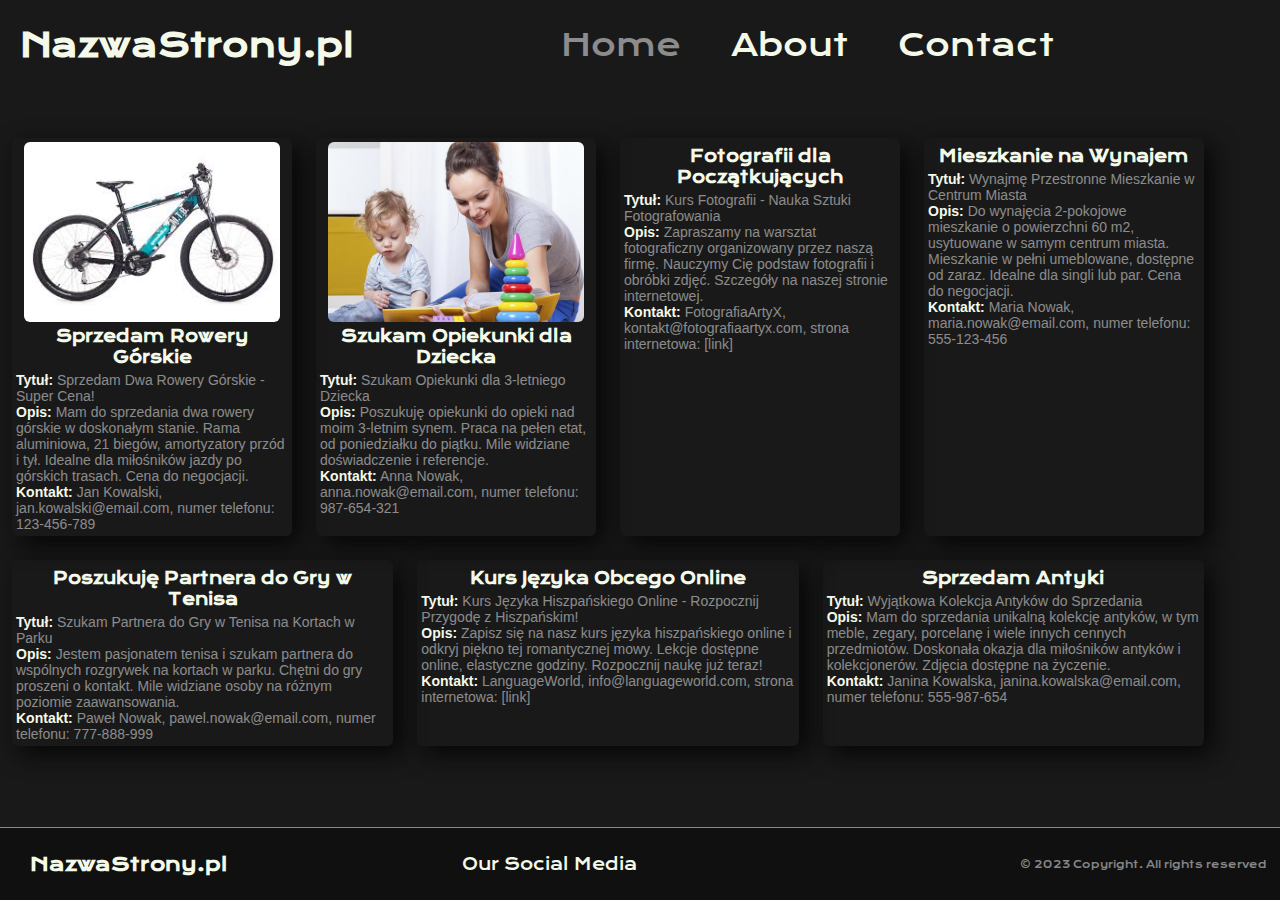
<file: index.html>
<!DOCTYPE html>
<html lang="en">
<head>
    <meta charset="UTF-8">
    <meta name="viewport" content="width=device-width, initial-scale=1.0">
    <link href="index.css" rel="stylesheet">

    <link rel="stylesheet" href="https://cdnjs.cloudflare.com/ajax/libs/font-awesome/6.4.2/css/all.min.css" integrity="sha512-z3gLpd7yknf1YoNbCzqRKc4qyor8gaKU1qmn+CShxbuBusANI9QpRohGBreCFkKxLhei6S9CQXFEbbKuqLg0DA==" crossorigin="anonymous" referrerpolicy="no-referrer" />

    <title>Home</title>
</head>
<body>

    <header>
        <nav>
            <h1>NazwaStrony.pl</h1>
            <ul class="menu-ul">
                <li class="menu-li" id="home"><a class="menu-links" href="index.html">Home</a></li>
                <li class="menu-li"><a class="menu-links" href="about.html">About</a></li>
                <li class="menu-li"><a class="menu-links" href="contact.html">Contact</a></li>
            </ul>
        </nav>
    </header>

    <section>

    <ol id="cards-box">
    
    <div class="cards">
        <img src="rower.jpg" alt="Rower Górski">
        <h4>Sprzedam Rowery Górskie</h4>
        <p class="cards-info"><strong>Tytuł:</strong> Sprzedam Dwa Rowery Górskie - Super Cena!</p>
        <p class="cards-info"><strong>Opis:</strong> Mam do sprzedania dwa rowery górskie w doskonałym stanie. Rama aluminiowa, 21 biegów, amortyzatory przód i tył. Idealne dla miłośników jazdy po górskich trasach. Cena do negocjacji.</p>
        <p class="cards-info"><strong>Kontakt:</strong> Jan Kowalski, jan.kowalski@email.com, numer telefonu: 123-456-789</p>
    </div>

    <div class="cards">
        <img src="opiekunka.jpg" alt="Rower Górski">
        <h4>Szukam Opiekunki dla Dziecka</h4>
        <p class="cards-info"><strong>Tytuł:</strong> Szukam Opiekunki dla 3-letniego Dziecka</p>
        <p class="cards-info"><strong>Opis:</strong> Poszukuję opiekunki do opieki nad moim 3-letnim synem. Praca na pełen etat, od poniedziałku do piątku. Mile widziane doświadczenie i referencje.</p>
        <p class="cards-info"><strong>Kontakt:</strong> Anna Nowak, anna.nowak@email.com, numer telefonu: 987-654-321</p>
    </div>

    <div class="cards">
        <h4>Fotografii dla Początkujących</h4>
        <p class="cards-info"><strong>Tytuł:</strong> Kurs Fotografii - Nauka Sztuki Fotografowania</p>
        <p class="cards-info"><strong>Opis:</strong> Zapraszamy na warsztat fotograficzny organizowany przez naszą firmę. Nauczymy Cię podstaw fotografii i obróbki zdjęć. Szczegóły na naszej stronie internetowej.</p>
        <p class="cards-info"><strong>Kontakt:</strong> FotografiaArtyX, kontakt@fotografiaartyx.com, strona internetowa: [link]</p>
    </div>

    <div class="cards">
        <h4>Mieszkanie na Wynajem</h4>
        <p class="cards-info"><strong>Tytuł:</strong> Wynajmę Przestronne Mieszkanie w Centrum Miasta</p>
        <p class="cards-info"><strong>Opis:</strong> Do wynajęcia 2-pokojowe mieszkanie o powierzchni 60 m2, usytuowane w samym centrum miasta. Mieszkanie w pełni umeblowane, dostępne od zaraz. Idealne dla singli lub par. Cena do negocjacji.</p>
        <p class="cards-info"><strong>Kontakt:</strong> Maria Nowak, maria.nowak@email.com, numer telefonu: 555-123-456</p>
    </div>

    <div class="cards">
        <h4>Poszukuję Partnera do Gry w Tenisa</h4>
        <p class="cards-info"><strong>Tytuł:</strong> Szukam Partnera do Gry w Tenisa na Kortach w Parku</p>
        <p class="cards-info"><strong>Opis:</strong> Jestem pasjonatem tenisa i szukam partnera do wspólnych rozgrywek na kortach w parku. Chętni do gry proszeni o kontakt. Mile widziane osoby na różnym poziomie zaawansowania.</p>
        <p class="cards-info"><strong>Kontakt:</strong> Paweł Nowak, pawel.nowak@email.com, numer telefonu: 777-888-999</p>
    </div>

    <div class="cards">
        <h4>Kurs Języka Obcego Online</h4>
        <p class="cards-info"><strong>Tytuł:</strong> Kurs Języka Hiszpańskiego Online - Rozpocznij Przygodę z Hiszpańskim!</p>
        <p class="cards-info"><strong>Opis:</strong> Zapisz się na nasz kurs języka hiszpańskiego online i odkryj piękno tej romantycznej mowy. Lekcje dostępne online, elastyczne godziny. Rozpocznij naukę już teraz!</p>
        <p class="cards-info"><strong>Kontakt:</strong> LanguageWorld, info@languageworld.com, strona internetowa: [link]</p>
    </div>

    <div class="cards">
        <h4>Sprzedam Antyki</h4>
        <p class="cards-info"><strong>Tytuł:</strong> Wyjątkowa Kolekcja Antyków do Sprzedania</p>
        <p class="cards-info"><strong>Opis:</strong> Mam do sprzedania unikalną kolekcję antyków, w tym meble, zegary, porcelanę i wiele innych cennych przedmiotów. Doskonała okazja dla miłośników antyków i kolekcjonerów. Zdjęcia dostępne na życzenie.</p>
        <p class="cards-info"><strong>Kontakt:</strong> Janina Kowalska, janina.kowalska@email.com, numer telefonu: 555-987-654</p>
    </div>

    </ol>
    </section>

    <footer>
        <h3>NazwaStrony.pl</h3>
        <ul>
            <li><p>Our Social Media</p></li>
            <li><a class="footer-links" href="#"><i class="fa-brands fa-facebook"></i></a></li>
            <li><a class="footer-links" href="#"><i class="fa-brands fa-instagram"></i></a></li>
            <li><a class="footer-links" href="#"><i class="fa-brands fa-twitter"></i></a></li>
        </ul>

        <p class="copyright-info">© 2023 Copyright. All rights reserved</p>
        
    </footer>


    
</body>
</html>
</file>
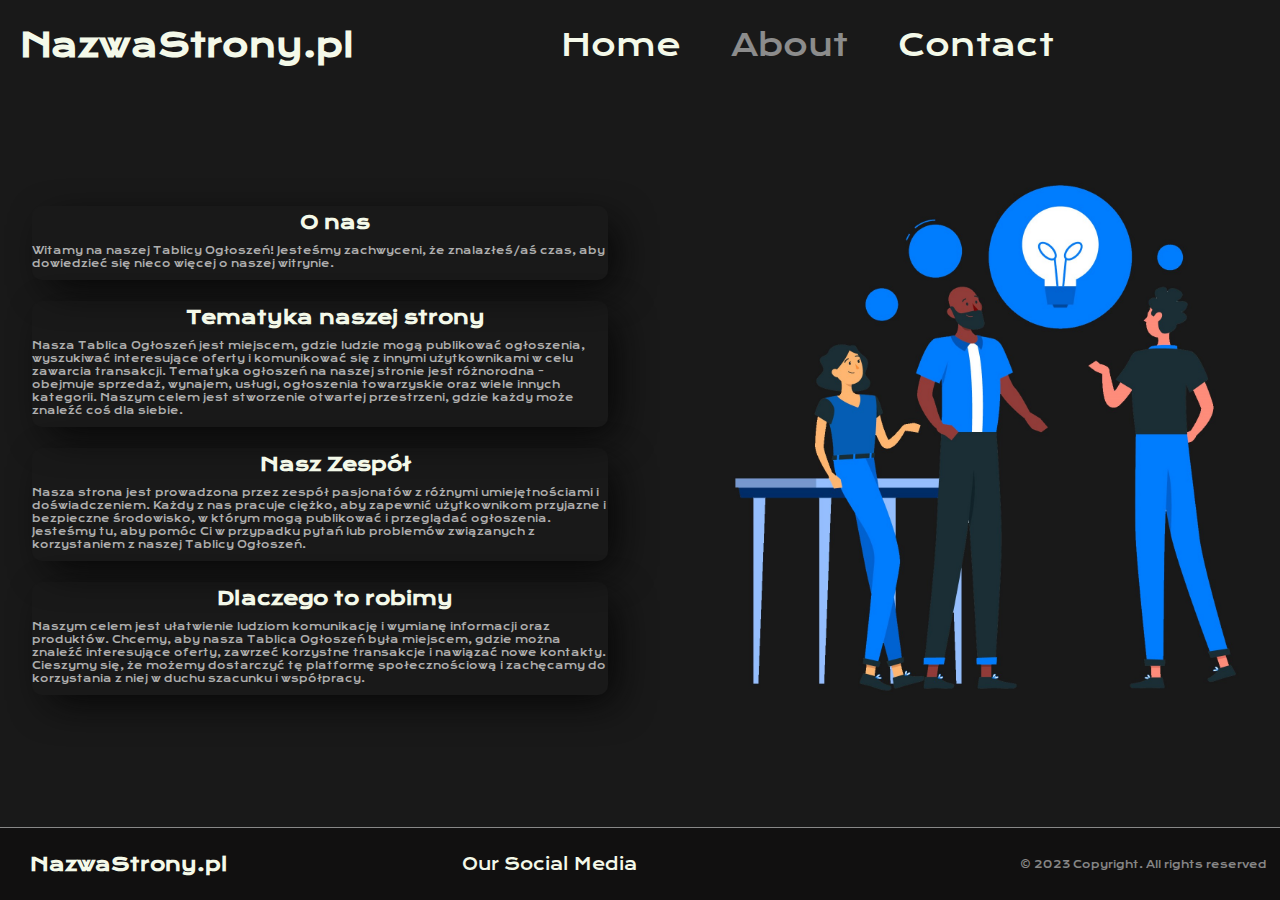
<file: about.html>
<!DOCTYPE html>
<html lang="en">
<head>
    <meta charset="UTF-8">
    <meta name="viewport" content="width=device-width, initial-scale=1.0">
    <link href="about.css" rel="stylesheet">

    <link rel="stylesheet" href="https://cdnjs.cloudflare.com/ajax/libs/font-awesome/6.4.2/css/all.min.css" integrity="sha512-z3gLpd7yknf1YoNbCzqRKc4qyor8gaKU1qmn+CShxbuBusANI9QpRohGBreCFkKxLhei6S9CQXFEbbKuqLg0DA==" crossorigin="anonymous" referrerpolicy="no-referrer" />

    <title>About</title>
</head>
<body>

    <header>
        <nav>
            <h1>NazwaStrony.pl</h1>
            <ul class="menu-ul">
                <li class="menu-li"><a class="menu-links" href="index.html">Home</a></li>
                <li class="menu-li" id="about"><a class="menu-links" href="about.html">About</a></li>
                <li class="menu-li"><a class="menu-links" href="contact.html">Contact</a></li>
            </ul>
        </nav>
    </header>

    <section>
            <aside></aside>

        <div class="box">

            <div class="cards">
                <h3 class="about-info">O nas</h3>
                <p class="about-text">Witamy na naszej Tablicy Ogłoszeń! Jesteśmy zachwyceni, że znalazłeś/aś czas, aby dowiedzieć się nieco więcej o naszej witrynie.</p>
            </div><br>

            <div class="cards">
                <h3 class="about-info">Tematyka naszej strony</h3>
                <p class="about-text">Nasza Tablica Ogłoszeń jest miejscem, gdzie ludzie mogą publikować ogłoszenia, wyszukiwać interesujące oferty i komunikować się z innymi użytkownikami w celu zawarcia transakcji. Tematyka ogłoszeń na naszej stronie jest różnorodna - obejmuje sprzedaż, wynajem, usługi, ogłoszenia towarzyskie oraz wiele innych kategorii. Naszym celem jest stworzenie otwartej przestrzeni, gdzie każdy może znaleźć coś dla siebie.</p>
            </div><br>
        
            <div class="cards">
                <h3 class="about-info">Nasz Zespół</h3>
                <p class="about-text">Nasza strona jest prowadzona przez zespół pasjonatów z różnymi umiejętnościami i doświadczeniem. Każdy z nas pracuje ciężko, aby zapewnić użytkownikom przyjazne i bezpieczne środowisko, w którym mogą publikować i przeglądać ogłoszenia. Jesteśmy tu, aby pomóc Ci w przypadku pytań lub problemów związanych z korzystaniem z naszej Tablicy Ogłoszeń. </p>
            </div><br>

            <div class="cards">
                <h3 class="about-info">Dlaczego to robimy</h3>
                <p class="about-text">Naszym celem jest ułatwienie ludziom komunikację i wymianę informacji oraz produktów. Chcemy, aby nasza Tablica Ogłoszeń była miejscem, gdzie można znaleźć interesujące oferty, zawrzeć korzystne transakcje i nawiązać nowe kontakty. Cieszymy się, że możemy dostarczyć tę platformę społecznościową i zachęcamy do korzystania z niej w duchu szacunku i współpracy.</p>
            </div>

        </div>
    </section>

    <footer>
        <h3>NazwaStrony.pl</h3>
        <ul>
            <li><p class="footer-social">Our Social Media</p></li>
            <li><a class="footer-links" href="#"><i class="fa-brands fa-facebook"></i></a></li>
            <li><a class="footer-links" href="#"><i class="fa-brands fa-instagram"></i></a></li>
            <li><a class="footer-links" href="#"><i class="fa-brands fa-twitter"></i></a></li>
        </ul>

        <p class="copyright-info">© 2023 Copyright. All rights reserved</p>
        
    </footer>


    
</body>
</html>
</file>
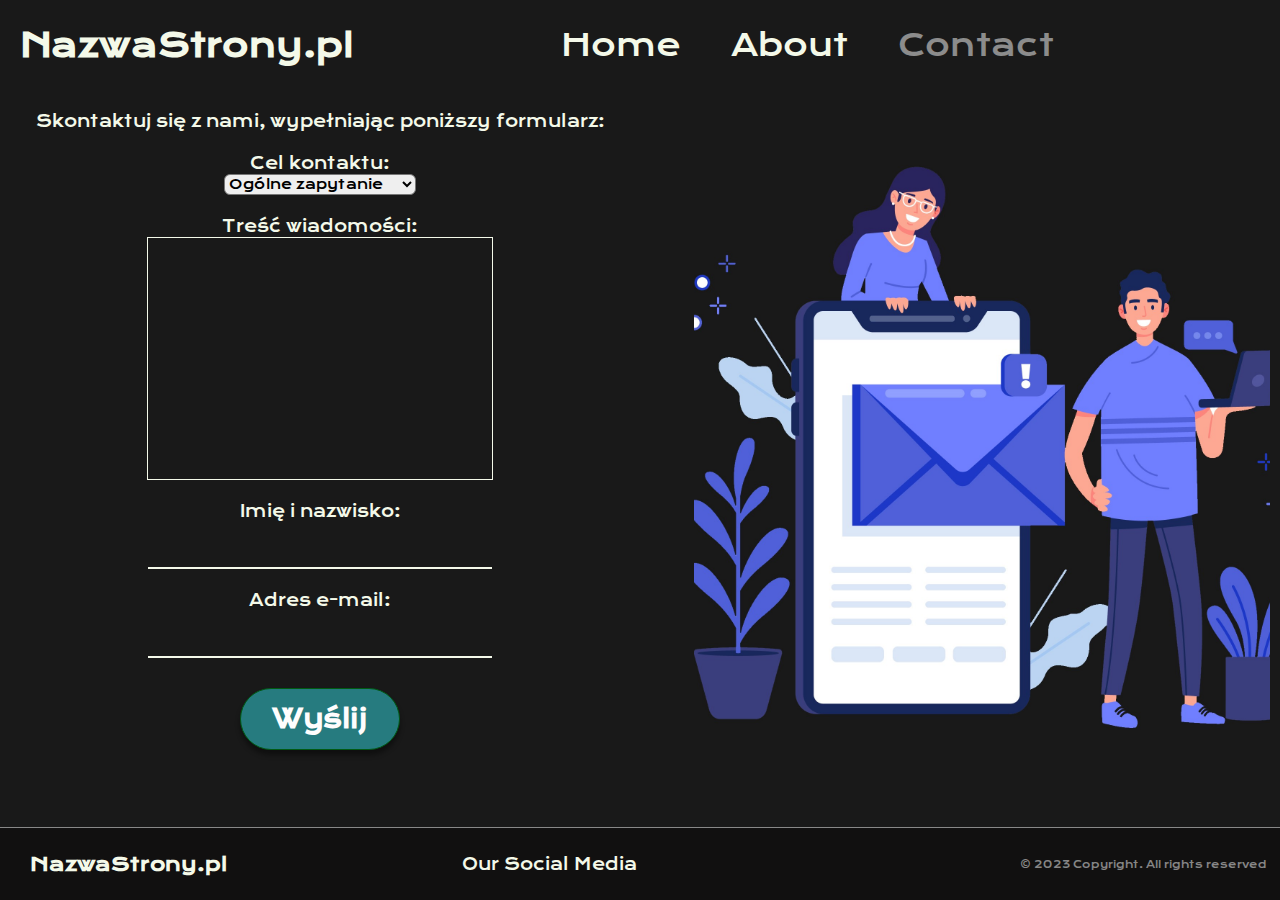
<file: contact.html>
<!DOCTYPE html>
<html lang="en">
<head>
    <meta charset="UTF-8">
    <meta name="viewport" content="width=device-width, initial-scale=1.0">
    <link href="contact.css" rel="stylesheet">

    <link rel="stylesheet" href="https://cdnjs.cloudflare.com/ajax/libs/font-awesome/6.4.2/css/all.min.css" integrity="sha512-z3gLpd7yknf1YoNbCzqRKc4qyor8gaKU1qmn+CShxbuBusANI9QpRohGBreCFkKxLhei6S9CQXFEbbKuqLg0DA==" crossorigin="anonymous" referrerpolicy="no-referrer" />

    <title>Contact</title>
</head>
<body>

    <header>
        <nav>
            <h1>NazwaStrony.pl</h1>
            <ul class="menu-ul">
                <li class="menu-li"><a class="menu-links" href="index.html">Home</a></li>
                <li class="menu-li"><a class="menu-links" href="about.html">About</a></li>
                <li class="menu-li" id="contact"><a class="menu-links" href="contact.html">Contact</a></li>
            </ul>
        </nav>
    </header>

    <section>

        <aside></aside>
    
        <form>

        <br><p>Skontaktuj się z nami, wypełniając poniższy formularz:</p><br>
        
            <label for="contact_reason">Cel kontaktu:</label>
            <select id="contact_reason" name="contact_reason">
                <option value="Ogólne">Ogólne zapytanie</option>
                <option value="Wsparcie techniczne">Wsparcie techniczne</option>
                <option value="Reklamacja">Reklamacja</option>
                <option value="Inne">Inne</option>
            </select><br>
    
            <label for="message">Treść wiadomości:</label>
            <textarea id="message" name="message" rows="4" cols="50"></textarea><br>
    
            <label for="name">Imię i nazwisko:</label>
            <input type="text" class="form-control" name="name" required><br>
    
            <label for="email">Adres e-mail:</label>
            <input type="email" class="form-control" name="email" required><br>
    
            <input id="submit" type="submit" value="Wyślij">
        </form>

    </section>

    <footer>
        <h3>NazwaStrony.pl</h3>
        <ul>
            <li><p>Our Social Media</p></li>
            <li><a class="footer-links" href="#"><i class="fa-brands fa-facebook"></i></a></li>
            <li><a class="footer-links" href="#"><i class="fa-brands fa-instagram"></i></a></li>
            <li><a class="footer-links" href="#"><i class="fa-brands fa-twitter"></i></a></li>
        </ul>

        <p class="copyright-info">© 2023 Copyright. All rights reserved</p>
        
    </footer>


    
</body>
</html>
</file>
<file: index.css>
@import url("https://fonts.googleapis.com/css2?family=Krona+One&display=swap");

*{
    margin: 0;
    padding: 0;
    font-family: "Krona One";
    /* border: 1px solid red; */
}
body{
    background-color: #191919;
    overflow-x: hidden;
}

nav{
    height: 10vh;
    display: flex;
    justify-content: space-between;
    align-items: center;
    padding: 0 20px;
}

.menu-ul{
    list-style: none;
    display: flex;
    justify-content: center;
    align-items: center;
    gap: 50px;
    flex-grow: 1;
}
.menu-li{
    margin-top: 0;
}

.menu-links{
    font-size: 30px;
    text-decoration: none;
    color: #F4F9E9;
}
#home a.menu-links {
    color: #ffffff80;
}

#home a.menu-links:hover{
    border-color: #ffffff80;
}

.menu-links:hover{
    border-bottom: 2px solid #F4F9E9;
}

h1, h3{
    color: #F4F9E9;
}

section{
    color: #F4F9E9;
}

#cards-box{
    text-decoration: none;
    list-style-type: none;
    position: relative;
    overflow-wrap: break-word;
    word-wrap: break-word;
    white-space: normal !important;
    list-style-type: none;
    display: flex;
    flex-wrap: wrap;
}

section{
    width: 95vw;
    position: relative;
    margin-top: 4vh;
}

.cards{
    border-radius: 6px;
    flex: 1 0 20vw;
    margin: 12px 12px;
    padding: 4px 4px;
    box-shadow: 8px 8px 24px 0px rgba(6, 6, 6, 1);
}

h4{
    text-align: center;
    padding: 4px 0;
}
.cards-info{
    color: #ffffff80;
}
strong{
    color: #F4F9E9;
}

.cards-info, strong{
    font-size: 14px;
    font-family: Arial, Helvetica, sans-serif;
}

.cards img {
    width: 20vw;
    height: 20vh;
    display: block;
    margin: 0 auto; 
    border-radius: 6px;
}

.cards:hover{
    background-color: #000000;
    cursor: pointer;
}


footer{
    border-top: 1px solid #ffffff80;
    height: 8vh;
    width: 100vw;
    position: absolute;
    bottom: 0;
    background-color: #111010;
    color: #F4F9E9;
    display: flex;
    justify-content: center;
    align-items: center;
}

ul{
    list-style: none;
    display: flex;
    justify-content: center;
    align-items: center;
    gap: 50px;
    flex-grow: 1;
}

h3{
    margin-left: 30px;
}

.footer-links{
    font-size: 12px;
    text-decoration: none;
    color: #ffffff80;
}
i{
    color: white;
    font-size: 24px;
}

.copyright-info{
    margin-right: 1vw;
    font-size: 10px;
    color: rgba(255,255,255,0.5)
}



@media (max-width:800px){
    nav, ul{
        flex-direction: column;
    }
}
</file>
<file: about.css>
@import url("https://fonts.googleapis.com/css2?family=Krona+One&display=swap");

*{
    margin: 0;
    padding: 0;
    font-family: "Krona One";
}
body{
    background-color: #191919;
}

nav{
    height: 10vh;
    display: flex;
    justify-content: space-between;
    align-items: center;
    padding: 0 20px;
}

.menu-ul{
    list-style: none;
    display: flex;
    justify-content: center;
    align-items: center;
    gap: 50px;
    flex-grow: 1;
}
.menu-li{
    margin-top: 0;
}

.menu-links{
    font-size: 30px;
    text-decoration: none;
    color: #F4F9E9;
}

#about a.menu-links {
    color: #ffffff80;
}

#about a.menu-links:hover{
    border-color: #ffffff80;
}

.menu-links:hover{
    border-bottom: 2px solid #F4F9E9;
}

h1, h3{
    color: #F4F9E9;
}

aside{
    position: absolute;
    right: 10px;
    align-items: center;
    background-image: url(about.jpg);
    background-position: center;
    background-repeat: no-repeat;
    background-size: cover;
    width: 45vw;
    height: 80vh;
}

.box{
    position: relative;
    width: 50vw;
    height: 80vh;
    display: flex;
    align-items: center;
    flex-direction: column;
    justify-content: center;
}

.cards{
    width: 45vw;
    border-radius: 10px;
    box-shadow: 12px 12px 38px -6px rgba(6, 6, 6, 1);
}

.about-info{
    text-align: center;
    padding-top: 4px;
}

.about-text{
    padding-top: 10px;
    padding-bottom: 10px;
    color: #ffffffa8;
    font-size: 10px;
}

.footer-social{
    font-size: 16px;
}

footer{
    border-top: 1px solid #ffffff80;
    height: 8vh;
    width: 100vw;
    position: absolute;
    bottom: 0;
    background-color: #111010;
    color: #F4F9E9;
    display: flex;
    justify-content: center;
    align-items: center;
}

ul{
    list-style: none;
    display: flex;
    justify-content: center;
    align-items: center;
    gap: 50px;
    flex-grow: 1;
}

h3{
    margin-left: 30px;
}

.footer-links{
    font-size: 12px;
    text-decoration: none;
    color: #ffffff80;
}
i{
    color: white;
    font-size: 24px;
}

.copyright-info{
    margin-right: 1vw;
    font-size: 10px;
    color: rgba(255,255,255,0.5)
}

@media (max-width:800px){
    nav, ul{
        flex-direction: column;
    }
}
</file>
<file: contact.css>
@import url("https://fonts.googleapis.com/css2?family=Krona+One&display=swap");

*{
    margin: 0;
    padding: 0;
    font-family: "Krona One";
    /* border: 1px solid red; */
}
body{
    background-color: #191919;
}

nav{
    height: 10vh;
    display: flex;
    justify-content: space-between;
    align-items: center;
    padding: 0 20px;
}

.menu-ul{
    list-style: none;
    display: flex;
    justify-content: center;
    align-items: center;
    gap: 50px;
    flex-grow: 1;
}
.menu-li{
    margin-top: 0;
}

.menu-links{
    font-size: 30px;
    text-decoration: none;
    color: #F4F9E9;
}

#contact a.menu-links {
    color: #ffffff80;
}

#contact a.menu-links:hover{
    border-color: #ffffff80;
}

.menu-links:hover{
    border-bottom: 2px solid #F4F9E9;
}

h1, h3{
    color: #F4F9E9;
}

aside{
    position: absolute;
    right: 10px;
    align-items: center;
    background-image: url(contact.jpg);
    background-position: center;
    background-repeat: no-repeat;
    background-size: cover;
    width: 45vw;
    height: 80vh;
}

section{
    color: white;
}

form{
    position: relative;
    width: 50vw;
    height: 80vh;
    display: flex;
    align-items: center;
    flex-direction: column;
    color: #F4F9E9;
}

.form-control{
    width: 25vw;
    height: 5vh;
    padding: 0 8px 0 16px;
    background: #191919;
    color: #989c9e;
    border-color: #F4F9E9;
    font-weight: 400;
    font-size: 16px;
    line-height: 1.3;
    text-align: left;
    outline: none;
    border: none;
    border-bottom: 2px solid #F4F9E9; 
}

.form-control::placeholder{
    color: #989c9e;
}

.form-control:hover::placeholder{
    color: #F4F9E9;
}

.form-control:focus,
.form-control:valid{
    border-color: #267b7f;
    transition: all 0.3s ease;
    color: #F4F9E9;
}

.form-control:focus::placeholder, textarea:focus::placeholder {
    color: transparent;
}

.form-control:focus:hover::placeholder, textarea:focus:hover::placeholder {
    color: transparent;
}

#message{
    resize: none;
    width: 25vw;
    height: 25vh;
    padding: 8px 8px 8px 16px;
    background: #191919;
    font-weight: 400;
    color: #989c9e;
    font-size: 16px;
    text-align: left;
}

#message:focus,
#message:valid{
    outline: 1px #267b7f;
    color: #F4F9E9;
    border-color: #F4F9E9;
    transition: all 0.3s ease;
}

select{
    width: 15vw;
    border-radius: 6px;
}

#submit{
    width: 12.5vw;
    height: 6.85vh;
    padding: 0 10px 0 10px;
    box-shadow: 0 5px 5px rgba(0, 0, 0, 0.4);
    background: #267b7f;
    color: #fefdfd;
    border-color: #005a14;
    border-width: 1px;
    border-style: solid;
    border-radius: 40px 40px 40px 40px;
    font-weight: bold;
    font-size: 2.78vh;
    outline: none;
    margin-top: 1vh;
}


footer{
    border-top: 1px solid #ffffff80;
    height: 8vh;
    width: 100vw;
    position: absolute;
    bottom: 0;
    background-color: #111010;
    color: #F4F9E9;
    display: flex;
    justify-content: center;
    align-items: center;
}

ul{
    list-style: none;
    display: flex;
    justify-content: center;
    align-items: center;
    gap: 50px;
    flex-grow: 1;
}

h3{
    margin-left: 30px;
}

.footer-links{
    font-size: 12px;
    text-decoration: none;
    color: #ffffff80;
}
i{
    color: white;
    font-size: 24px;
}

.copyright-info{
    margin-right: 1vw;
    font-size: 10px;
    color: rgba(255,255,255,0.5)
}



@media (max-width:800px){
    nav, ul{
        flex-direction: column;
    }
}
</file>
